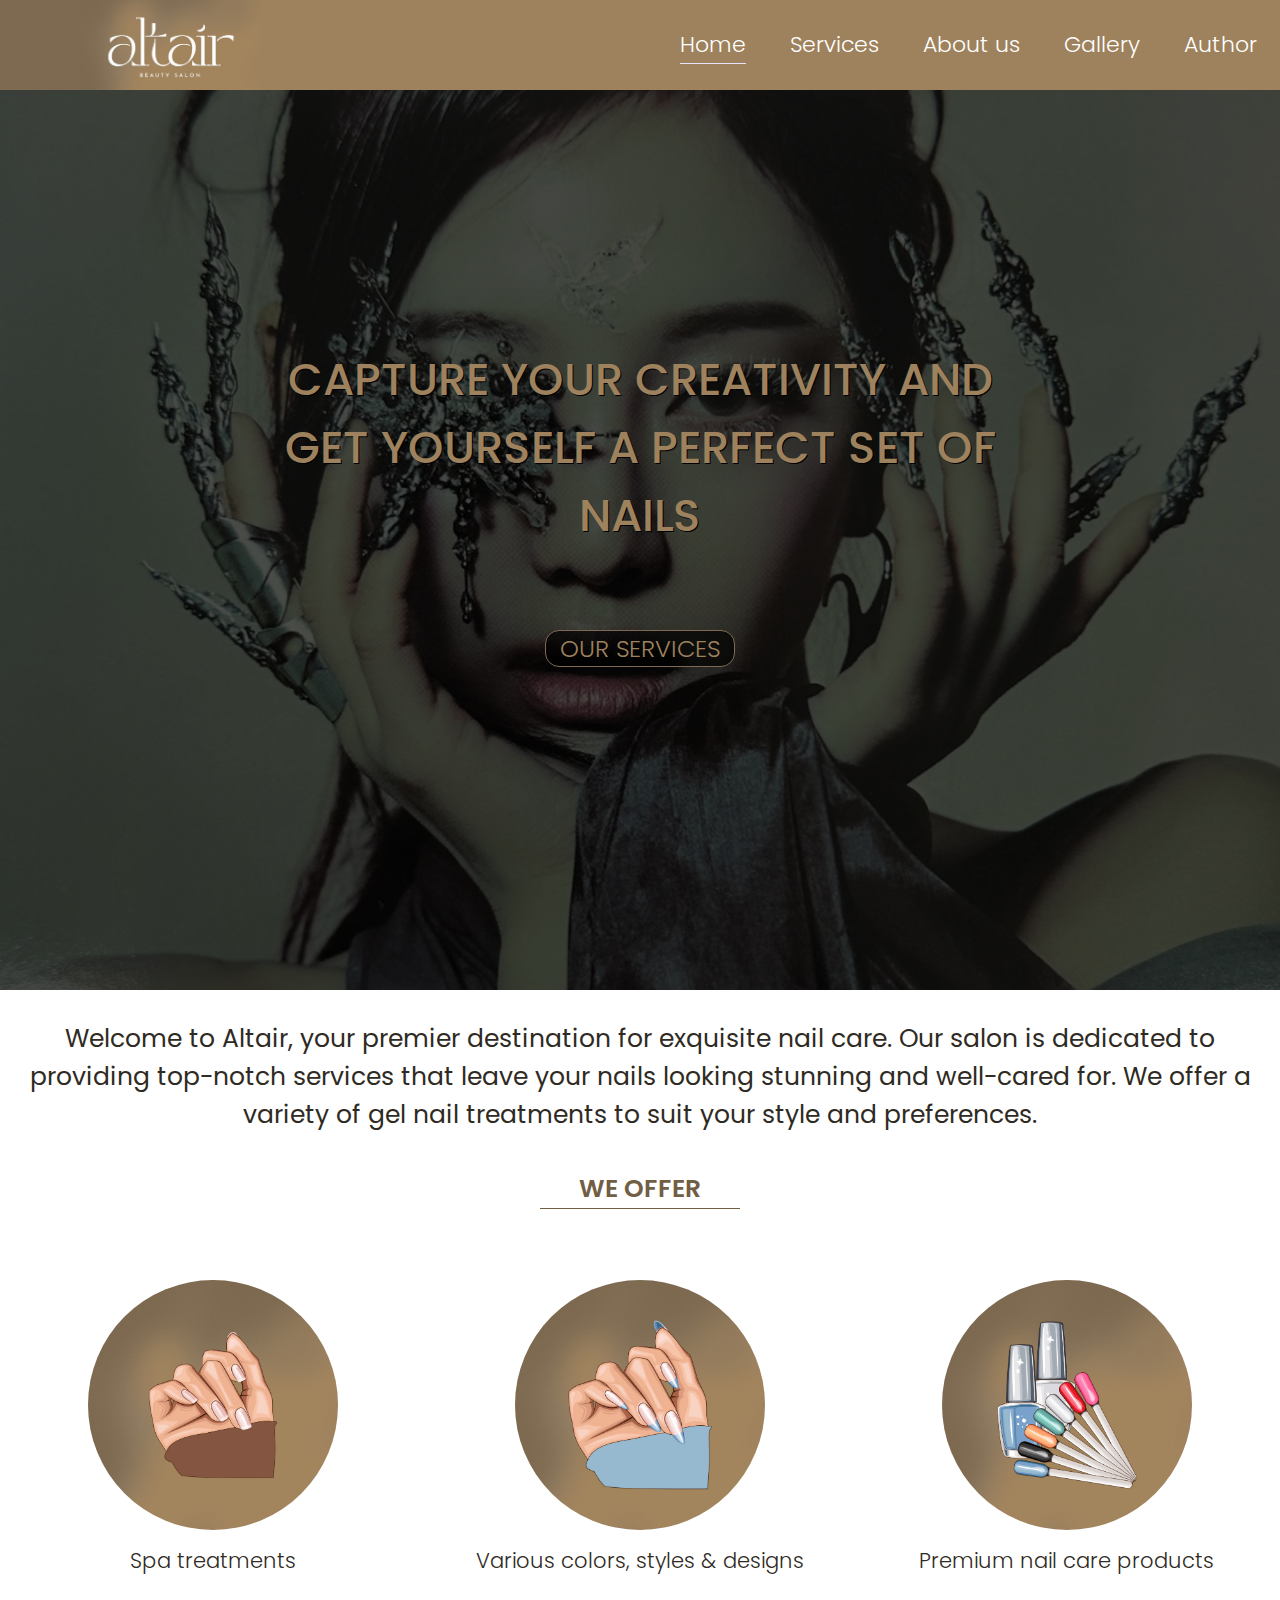
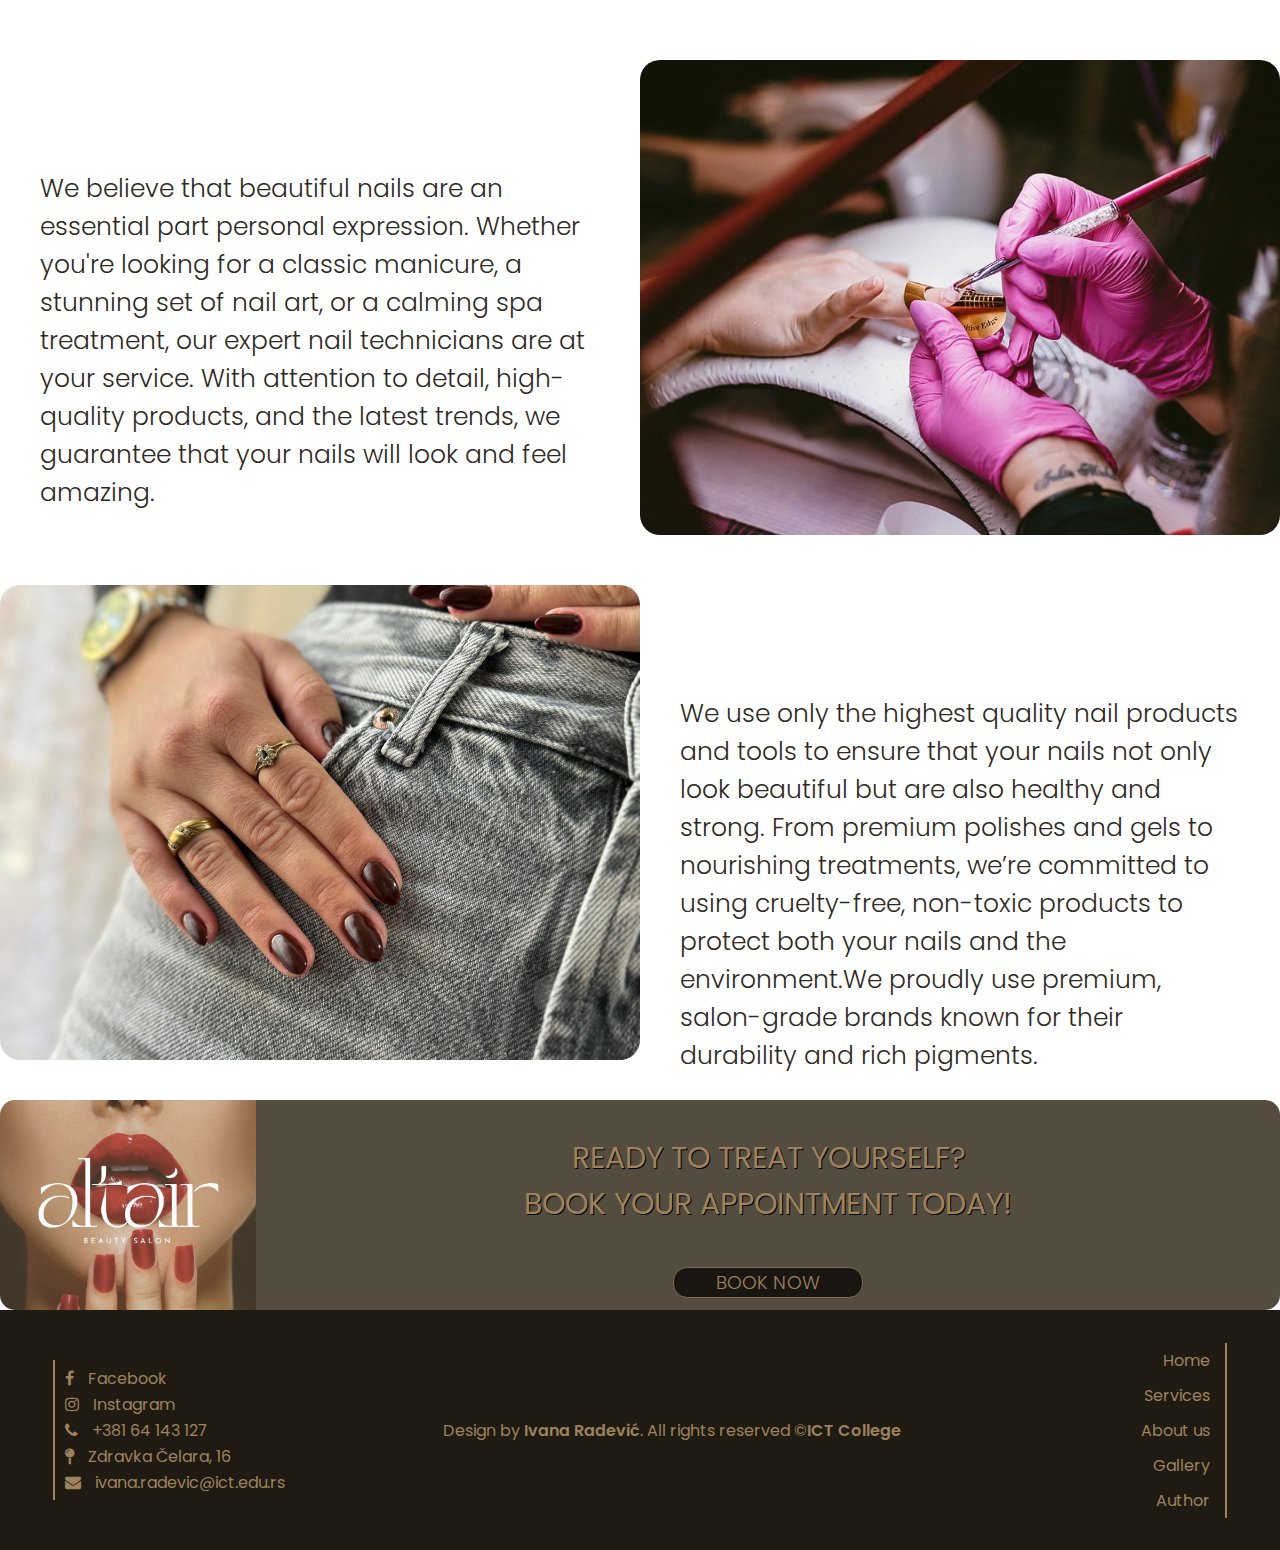
<file: index.html>
﻿
<html lang="en">
<head>
    <link rel="stylesheet" type="text/css" href="css/style.css" />
    <meta charset="utf-8" />
    <meta name="keywords" content="Nails, Beauty salon, Altair, Manicure, Appointment" />
    <meta name="description" content="Our beauty salon is opened for everyone who wants to feel special and our professional and friendly staff are experts in making you look and feel your best, with a range of luxurious beauty treatments designed to leave you feeling refreshed and revitalized.">
    <link rel="icon" href="img/beige-logo.JPG" />
    <!--font start-->
    <link rel="preconnect" href="https://fonts.googleapis.com">
    <link rel="preconnect" href="https://fonts.gstatic.com" crossorigin>
    <link href="https://fonts.googleapis.com/css2?family=Poppins:ital,wght@0,100;0,200;0,300;0,400;0,500;0,600;0,700;0,800;0,900;1,100;1,200;1,300;1,400;1,500;1,600;1,700;1,800;1,900&display=swap" rel="stylesheet">
    <!--font end-->
    <!--icons start-->
    <link rel="stylesheet" href="https://cdnjs.cloudflare.com/ajax/libs/font-awesome/4.7.0/css/font-awesome.min.css">
    <!--icons end-->
    <title>Altair</title>
</head>
<body>
    <!--header start-->
    <header>
        <div id="logo">
            <a href="index.html">
                <img src="img/logo-beige.JPG" alt="logo"/>
            </a>
        </div>
        <nav id="nav">
            <ul>
                <li><a href="index.html" class="active">Home</a></li>
                <li><a href="services.html">Services</a></li>
                <li><a href="about-us.html">About us</a></li>
                <li><a href="gallery.html">Gallery</a></li>
                <li><a href="author.html">Author</a></li>
            </ul>
        </nav>
    </header>
    <!--header end-->

    <!--main start-->
    <div id="main" class="bg-img">
        <div class="center">
            
            <h1><span>Capture your creativity and get yourself a perfect set of nails</span></h1>
            <div class="button"> <a href="services.html"><h2>our services </h2></a></div>
        </div>
    </div>
    <!--main end-->

    <!--content start-->
    <div id="content">
        <div class="details">
            <p> Welcome to Altair, your premier destination for exquisite nail care. Our salon is dedicated to providing top-notch services that leave your nails looking stunning and well-cared for. We offer a variety of gel nail treatments to suit your style and preferences.</p>
        </div>
         <div class="offers" id="offering">
             <h2>We offer</h2>
         </div>
         <div class="circles">
             <div class="circle">
                 <img src="img/nude-nails.JPG" alt="nude-nails" />
                 
                     <h3>Spa treatments</h3>
                
             </div>   
             <div class="circle">
                 <img src="img/blue-nails.JPG" alt="blue-nails" />
                 
                     <h3>Various colors, styles &amp designs</h3>
                 
             </div>
             <div class="circle">
                 <img src="img/polish.JPG" alt="nail polish" />
                 
                     <h3>Premium nail care products</h3>
             </div>
         </div>



         <div class="more-about">
             <div class="more-about-block" id="block-1">
                 <div class="explanation">
                     <p>We believe that beautiful nails are an essential part personal expression. Whether you're looking for a classic manicure, a stunning set of nail art, or a calming spa treatment, our expert nail technicians are at your service. With attention to detail, high-quality products, and the latest trends, we guarantee that your nails will look and feel amazing.</p>
                 </div>
                 <div id="nail-tech"class="pic">

                 </div>
             </div>



             <div id="block-2"class="more-about-block">
                 <div id="brown-nails" class="pic"></div>
                 <div class="explanation">
                     <p>
                         We use only the highest quality nail products and tools to ensure that your nails not only look beautiful but are also healthy and strong. From premium polishes and gels to nourishing treatments, we’re committed to using cruelty-free, non-toxic products to protect both your nails and the environment.We proudly use premium, salon-grade brands known for their durability and rich pigments. 

                     </p>
                 </div>
             </div>



         </div>
        <div id="quick-book-block">
        <div id="quick-book">
            <div id="picture"></div>
            <div id="book-block">
                <div id="to-book">
                    <h2><span>Ready to treat yourself?</span></h2>
                    <h2><span>Book your appointment today!</span></h2>
                </div>
                <div id="book-button" >
                    <a href="services.html#form"><h3>Book now</h3></a>
                </div>
            </div>
        </div>
        </div>
    </div>
    <!--content end-->

    <!--footer start-->
     <footer id="footer">
         <div class="socials">
             <ul>
                 <li>
                     <a href="https://www.facebook.com/" target="_blank">
                         <i class="fa fa-facebook-f">
                             
                         </i>
                         Facebook
                     </a>
                 </li>
                 <li> <a href="https://www.instagram.com/" target="_blank">
                       <i class="fa fa-instagram"></i>
                     Instagram
                      </a>
                 </li>
                 <li>
                     <i class="fa fa-phone"></i>
                   +381 64 143 127
                 </li>
                 <li>
                     <i class="fa fa-map-pin"></i>
                     Zdravka Čelara, 16
                 </li>
                 <li>
                     <i class="fa fa-envelope"></i>
                     ivana.radevic@ict.edu.rs
                 </li>
             </ul>
         </div>
         <div class="footer-center" >
             <p>
                 Design by <span>Ivana Radević</span>. All rights reserved &copy;<span>ICT College</span>

             </p>
         </div>
         <div class="footer-links">
             <ul>
                 <li><a href="index.html">Home</a></li>
                 <li><a href="services.html">Services</a></li>
                 <li><a href="about-us.html">About us</a></li>
                 <li><a href="gallery.html">Gallery</a></li>
                 <li><a href="author.html">Author</a></li>
                 
             </ul>
         </div>
     </footer>


    <!--footer end-->


</body>
</html>
</file>
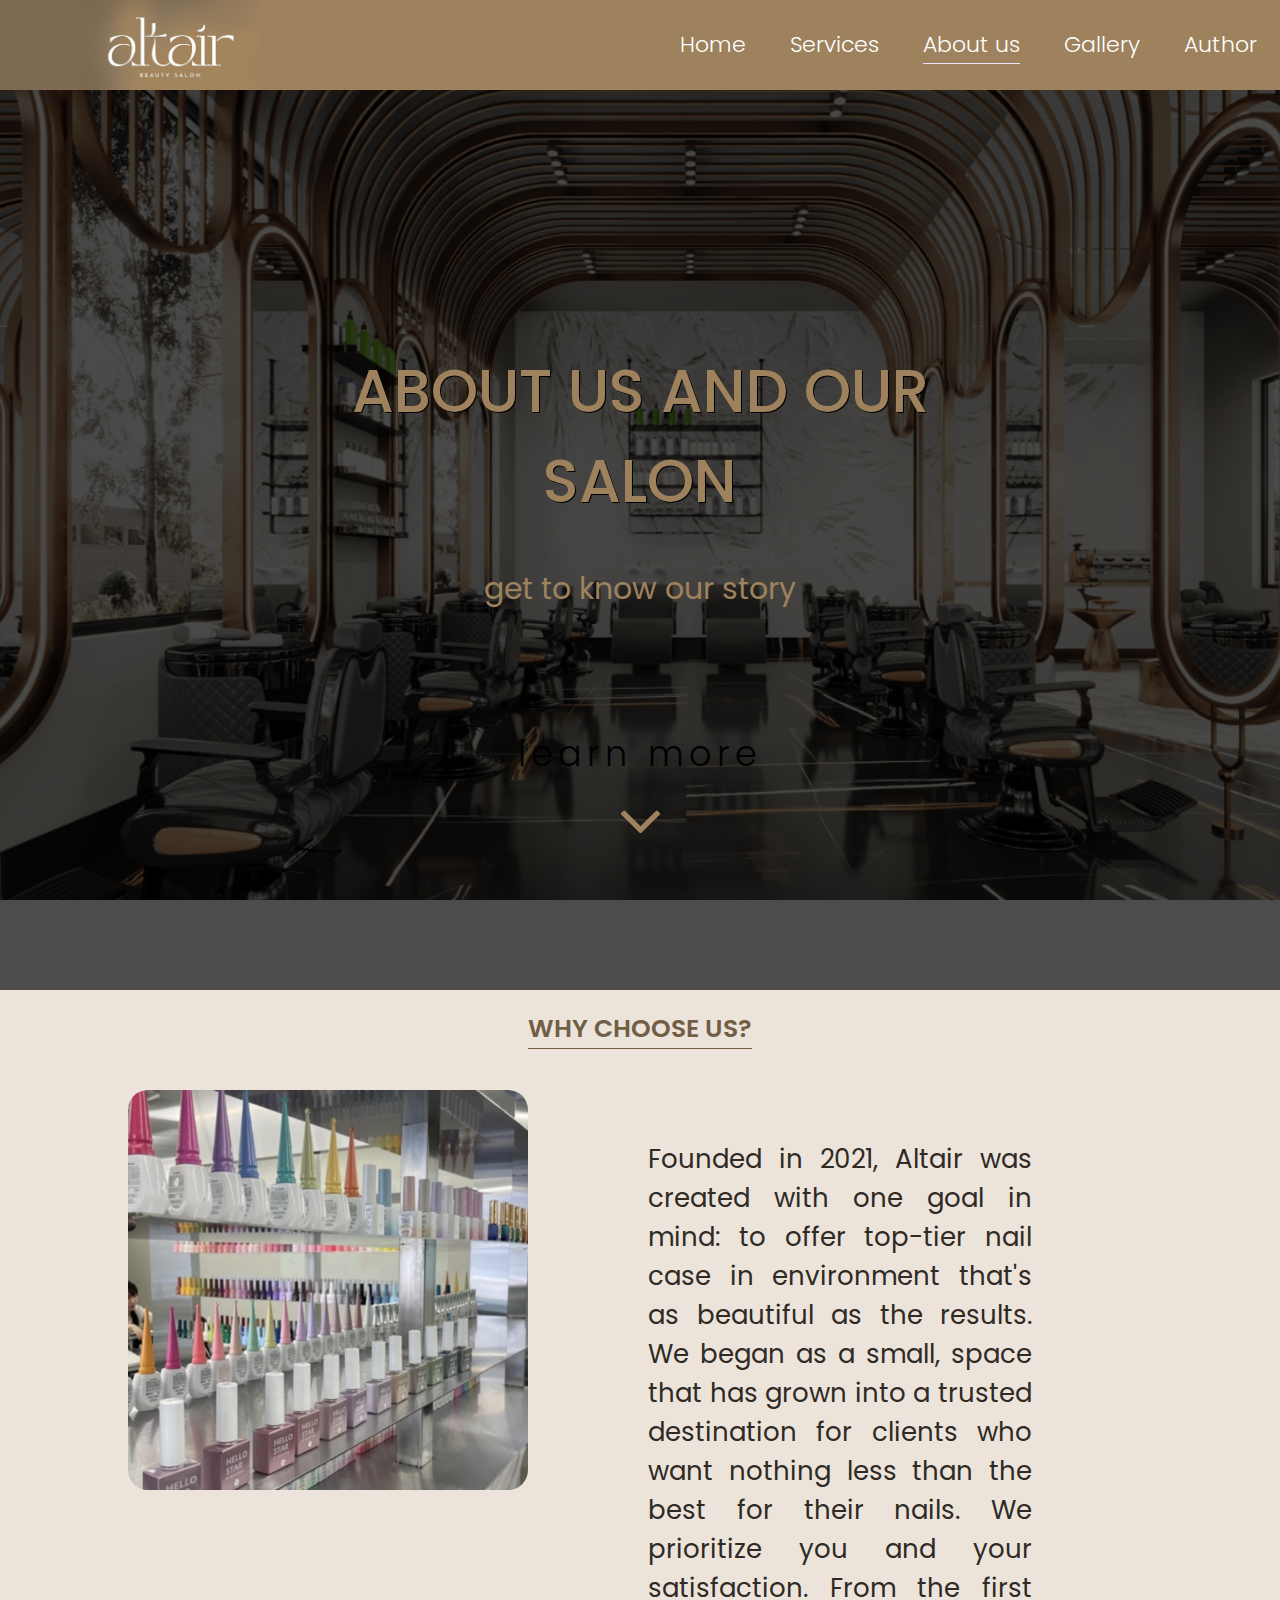
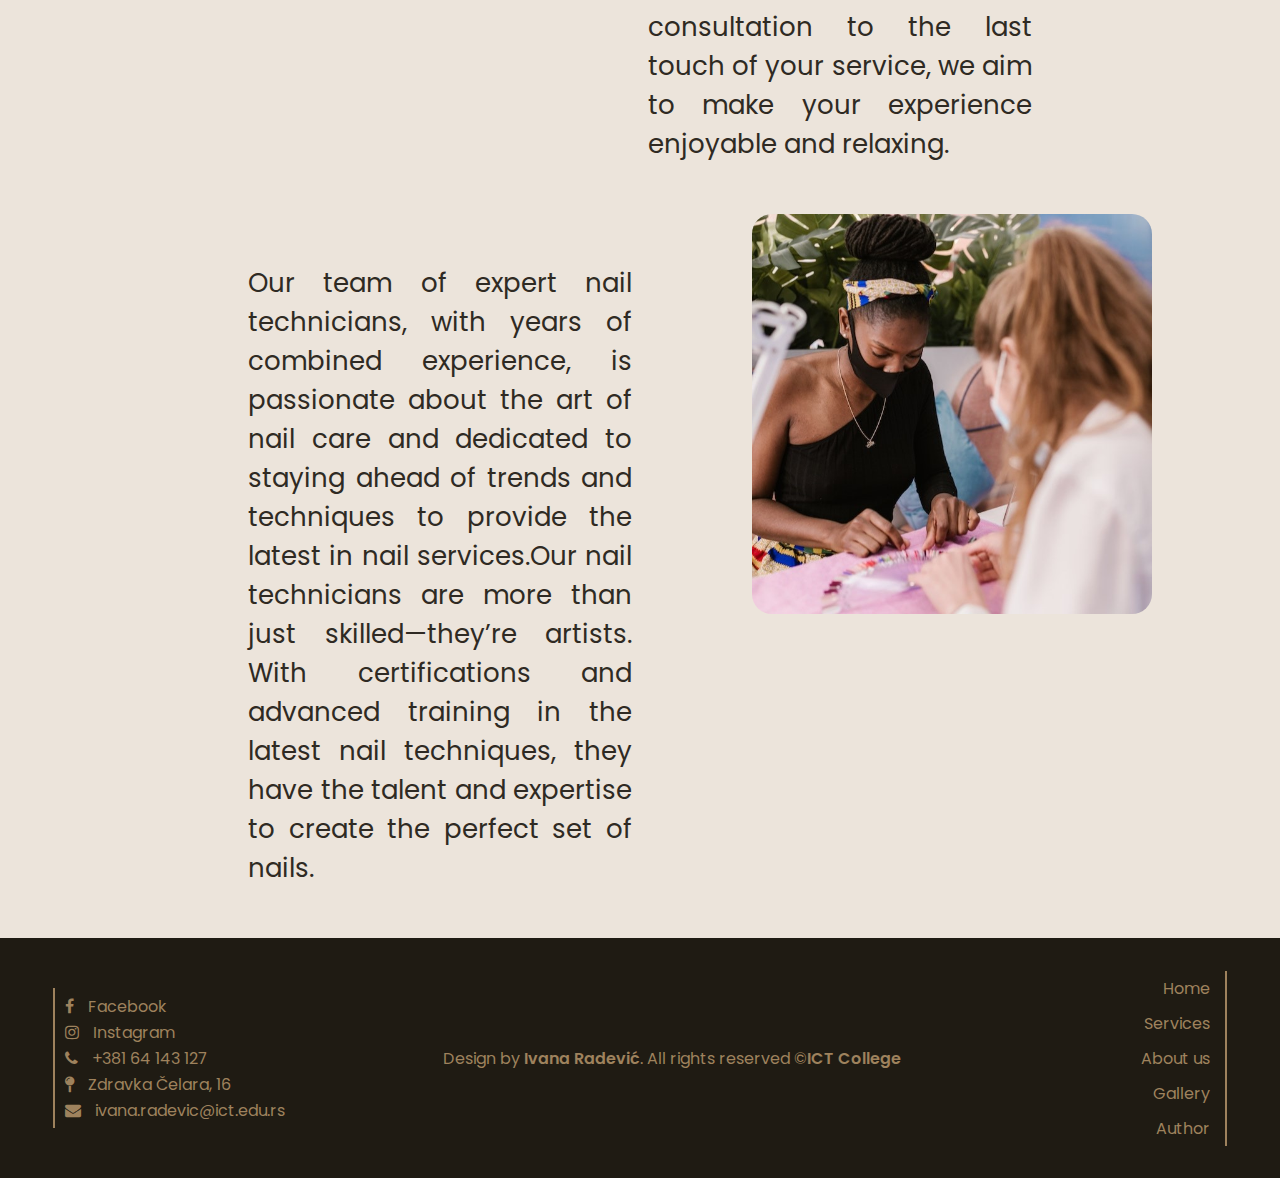
<file: about-us.html>
﻿<html lang="en">
<head>
    <link rel="stylesheet" type="text/css" href="css/style.css" />
    <meta charset="utf-8" />
    <meta name="keywords" content="Nails, Beauty salon, Altair, Manicure, About " />
    <meta name="description" content="Get to know us while reading this page.">
    <link rel="icon" href="img/beige-logo.JPG" />
    <!--font start-->
    <link rel="preconnect" href="https://fonts.googleapis.com">
    <link rel="preconnect" href="https://fonts.gstatic.com" crossorigin>
    <link href="https://fonts.googleapis.com/css2?family=Poppins:ital,wght@0,100;0,200;0,300;0,400;0,500;0,600;0,700;0,800;0,900;1,100;1,200;1,300;1,400;1,500;1,600;1,700;1,800;1,900&display=swap" rel="stylesheet">
    <!--font end-->
    <!--icons start-->
    <link rel="stylesheet" href="https://cdnjs.cloudflare.com/ajax/libs/font-awesome/4.7.0/css/font-awesome.min.css">
    <!--icons end-->
    <title>Altair</title>
</head>
<body>
    <!--header start-->
    <header>
        <div id="logo">
            <a href="index.html">
                <img src="img/logo-beige.JPG" alt="logo" />
            </a>
        </div>
        <nav id="nav">
            <ul>
                <li><a href="index.html">Home</a></li>
                <li><a href="services.html">Services</a></li>
                <li><a href="about-us.html" class="active">About us</a></li>
                <li><a href="gallery.html">Gallery</a></li>
                <li><a href="author.html">Author</a></li>
            </ul>
        </nav>
    </header>
    <!--header end-->
    <!--main start-->

    <div id="third-header" class="bg-img">
        <div class="center">
            <h1><span>About us and our salon</span></h1>
            <h2>get to know our story</h2>
            <h3>learn more</h3>
            <div class="arrow">
                <a href="#middle-div">
                    <i class="fa fa-angle-down"></i>
                </a>
            </div>
        </div>

    </div>
    <div id="middle-div" class="offers">
        <h2>Why choose us?</h2>
    </div>

    <div id="section">
        <div class="article">
            <img src="img/nail-material1.png" alt="material" />
            <p>Founded in 2021, Altair was created with one goal in mind: to offer top-tier nail case in environment that's as beautiful as the results. We began as a small, space that has grown into a trusted destination for clients who want nothing less than the best for their nails. We prioritize you and your satisfaction. From the first consultation to the last touch of your service, we aim to make your experience enjoyable and relaxing.</p>
        </div>
        <div class="article">
            <p>
                Our team of expert nail technicians, with years of combined experience, is passionate about the art of nail care and dedicated to staying ahead of trends and techniques to provide the latest in nail services.Our nail technicians are more than just skilled—they’re artists. With certifications and advanced training in the latest nail techniques, they have the talent and expertise to create the perfect set of nails.
            </p>

            <img src="img/work1.jpg" alt="nail tech" />
        </div>
    </div>
    <!--main end-->
    <!--footer start-->
    <footer id="footer">
        <div class="socials">
            <ul>
                <li>
                    <a href="https://www.facebook.com/" target="_blank">
                        <i class="fa fa-facebook-f">

                        </i>
                        Facebook
                    </a>
                </li>
                <li>
                    <a href="https://www.instagram.com/" target="_blank">
                        <i class="fa fa-instagram"></i>
                        Instagram
                    </a>
                </li>
                <li>
                    <i class="fa fa-phone"></i>
                    +381 64 143 127
                </li>
                <li>
                    <i class="fa fa-map-pin"></i>
                    Zdravka Čelara, 16
                </li>
                <li>
                    <i class="fa fa-envelope"></i>
                    ivana.radevic@ict.edu.rs
                </li>
            </ul>
        </div>
        <div class="footer-center">
            <p>
                Design by <span>Ivana Radević</span>. All rights reserved &copy;<span>ICT College</span>

            </p>
        </div>
        <div class="footer-links">
            <ul>
                <li><a href="index.html">Home</a></li>
                <li><a href="services.html">Services</a></li>
                <li><a href="about-us.html">About us</a></li>
                <li><a href="gallery.html">Gallery</a></li>
                <li><a href="author.html">Author</a></li>

            </ul>
        </div>
    </footer>
    <!--footer end-->
</body>
</html>
</file>
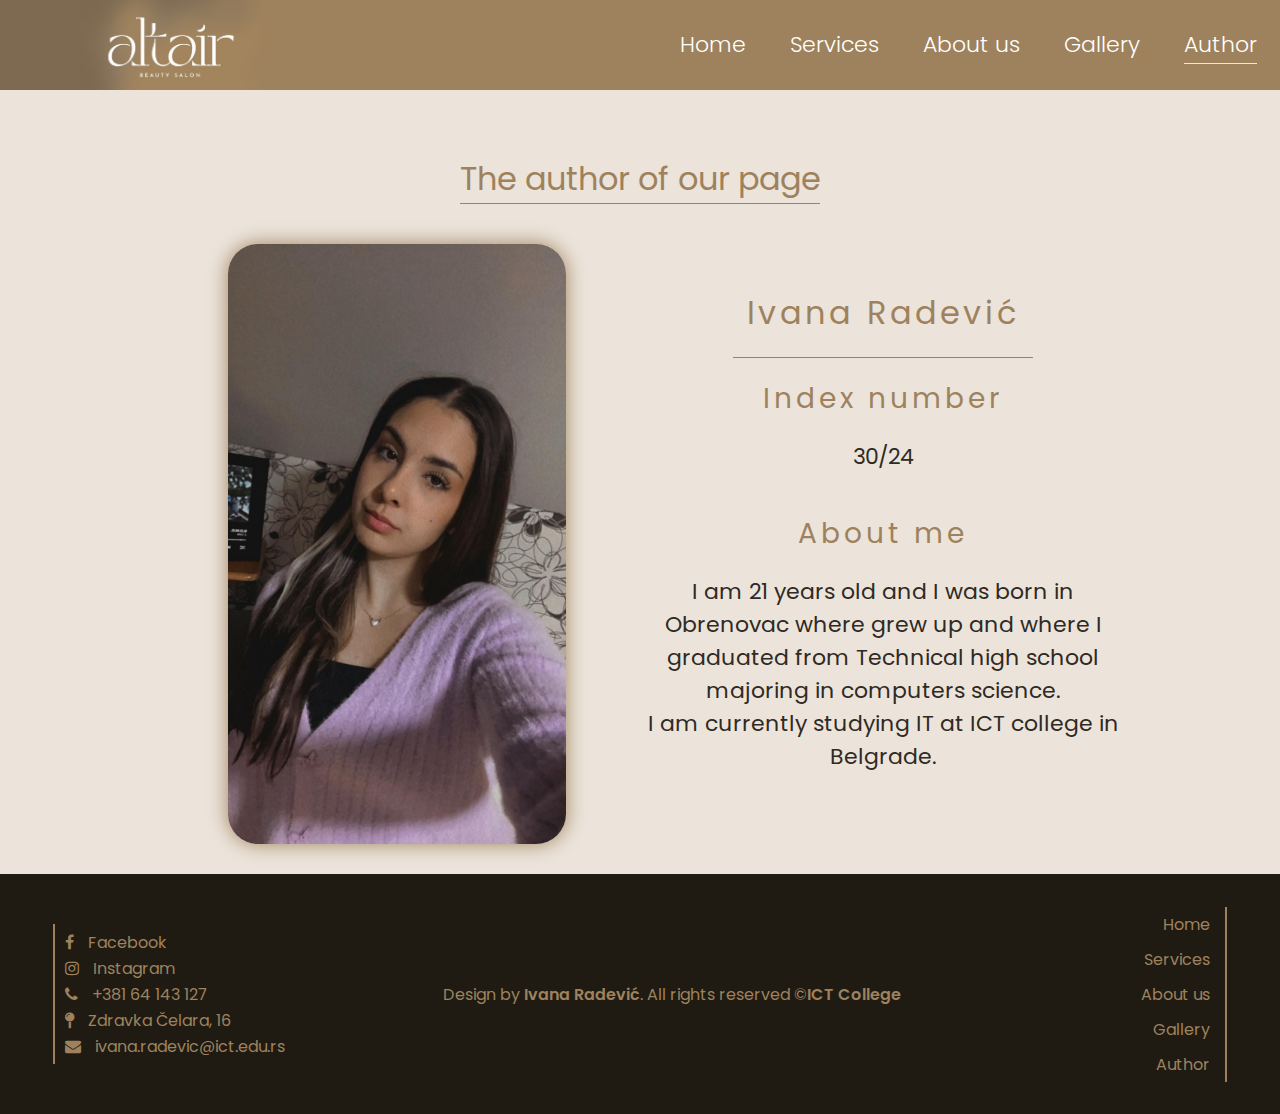
<file: author.html>
﻿<html lang="en">
<head>
    <link rel="stylesheet" type="text/css" href="css/style.css" />
    <meta charset="utf-8" />
    <meta name="keywords" content="Services, Nails, Manicure, Booking, Appointment" />
    <meta name="description" content="Here you can take a look at our services and choose what's best for you">
    <link rel="icon" href="img/beige-logo.JPG" />
    <!--font start-->
    <link rel="preconnect" href="https://fonts.googleapis.com">
    <link rel="preconnect" href="https://fonts.gstatic.com" crossorigin>
    <link href="https://fonts.googleapis.com/css2?family=Poppins:ital,wght@0,100;0,200;0,300;0,400;0,500;0,600;0,700;0,800;0,900;1,100;1,200;1,300;1,400;1,500;1,600;1,700;1,800;1,900&display=swap" rel="stylesheet">
    <!--font end-->
    <!--icons start-->
    <link rel="stylesheet" href="https://cdnjs.cloudflare.com/ajax/libs/font-awesome/4.7.0/css/font-awesome.min.css">
    <link href="https://fonts.googleapis.com/icon?family=Material+Icons" rel="stylesheet">
    <!--icons end-->
    <title>Altair</title>
</head>

<body>
    <!--header start-->
    <header>
        <div id="logo">
            <a href="index.html">
                <img src="img/logo-beige.JPG" alt="logo" />
            </a>
        </div>
        <nav id="nav">
            <ul>
                <li><a href="index.html">Home</a></li>
                <li><a href="services.html" >Services</a></li>
                <li><a href="about-us.html">About us</a></li>
                <li><a href="gallery.html">Gallery</a></li>
                <li><a href="author.html" class="active">Author</a></li>
            </ul>
        </nav>
    </header>
    <!--header end-->
    <!--main start-->
    <div class="middle-div-author">
        <div class="center-author">
            <p>The author of our page</p>
        </div>
    </div>
    <div class="author-content">
        <div class="center-author">
            <div class="content-box">
                <img src="img/author.JPG" alt="Author" />
            </div>
            <div class="content-box">
                <div id="author-head"><h2>Ivana Radević</h2></div>
                <h2>Index number</h2>
                <p>30/24</p>
                <h2>About me</h2>

                <p>
                    I am 21 years old and I was born in Obrenovac where grew up and where I graduated from Technical high school majoring in computers science.
                    <br />
                    I am currently studying IT at ICT college in Belgrade.

                </p>

            </div>

        </div>
    </div>

    <!-- main end-->
    <!--footer start-->
    <footer id="footer">
        <div class="socials">
            <ul>
                <li>
                    <a href="https://www.facebook.com/" target="_blank">
                        <i class="fa fa-facebook-f">

                        </i>
                        Facebook
                    </a>
                </li>
                <li>
                    <a href="https://www.instagram.com/" target="_blank">
                        <i class="fa fa-instagram"></i>
                        Instagram
                    </a>
                </li>
                <li>
                    <i class="fa fa-phone"></i>
                    +381 64 143 127
                </li>
                <li>
                    <i class="fa fa-map-pin"></i>
                    Zdravka Čelara, 16
                </li>
                <li>
                    <i class="fa fa-envelope"></i>
                    ivana.radevic@ict.edu.rs
                </li>
            </ul>
        </div>
        <div class="footer-center">
            <p>
                Design by <span>Ivana Radević</span>. All rights reserved &copy;<span>ICT College</span>

            </p>
        </div>
        <div class="footer-links">
            <ul>
                <li><a href="index.html">Home</a></li>
                <li><a href="services.html">Services</a></li>
                <li><a href="about-us.html">About us</a></li>
                <li><a href="gallery.html">Gallery</a></li>
                <li><a href="author.html">Author</a></li>

            </ul>
        </div>
    </footer>
</body>
</html>
</file>
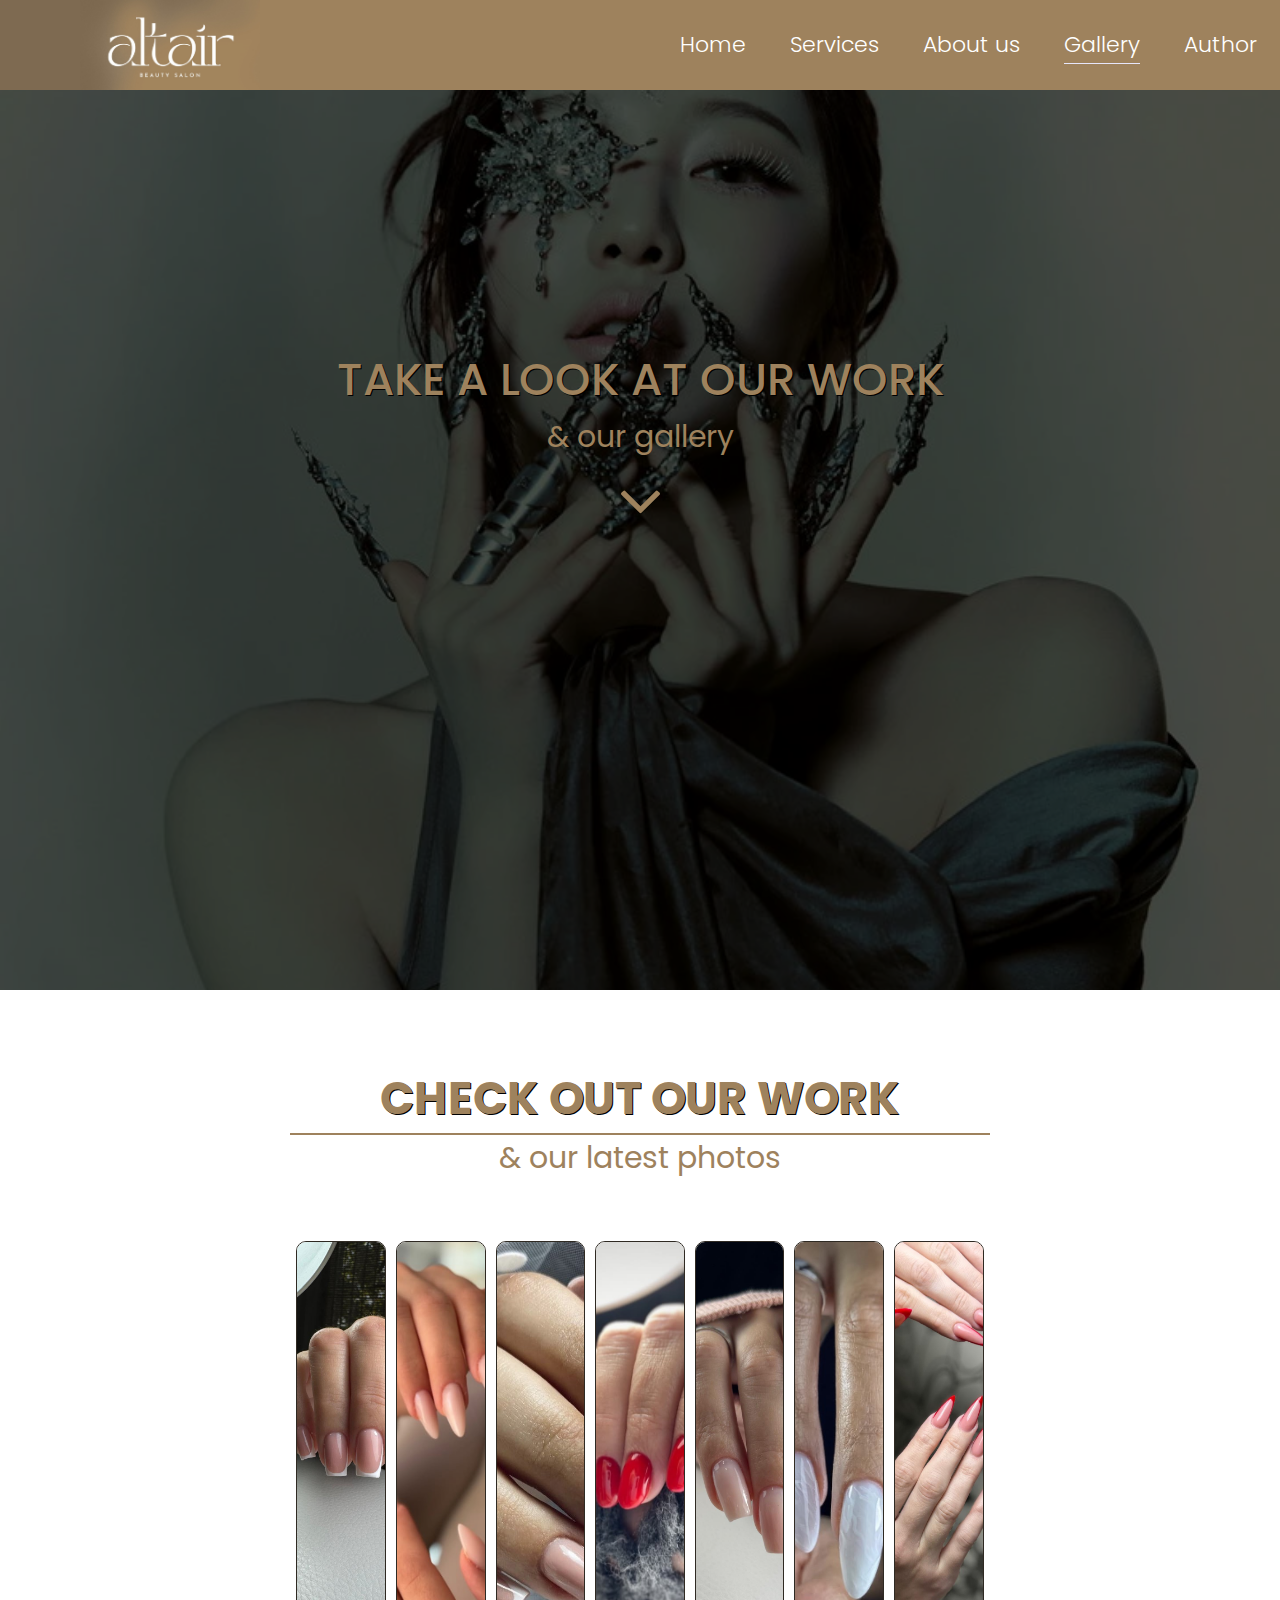
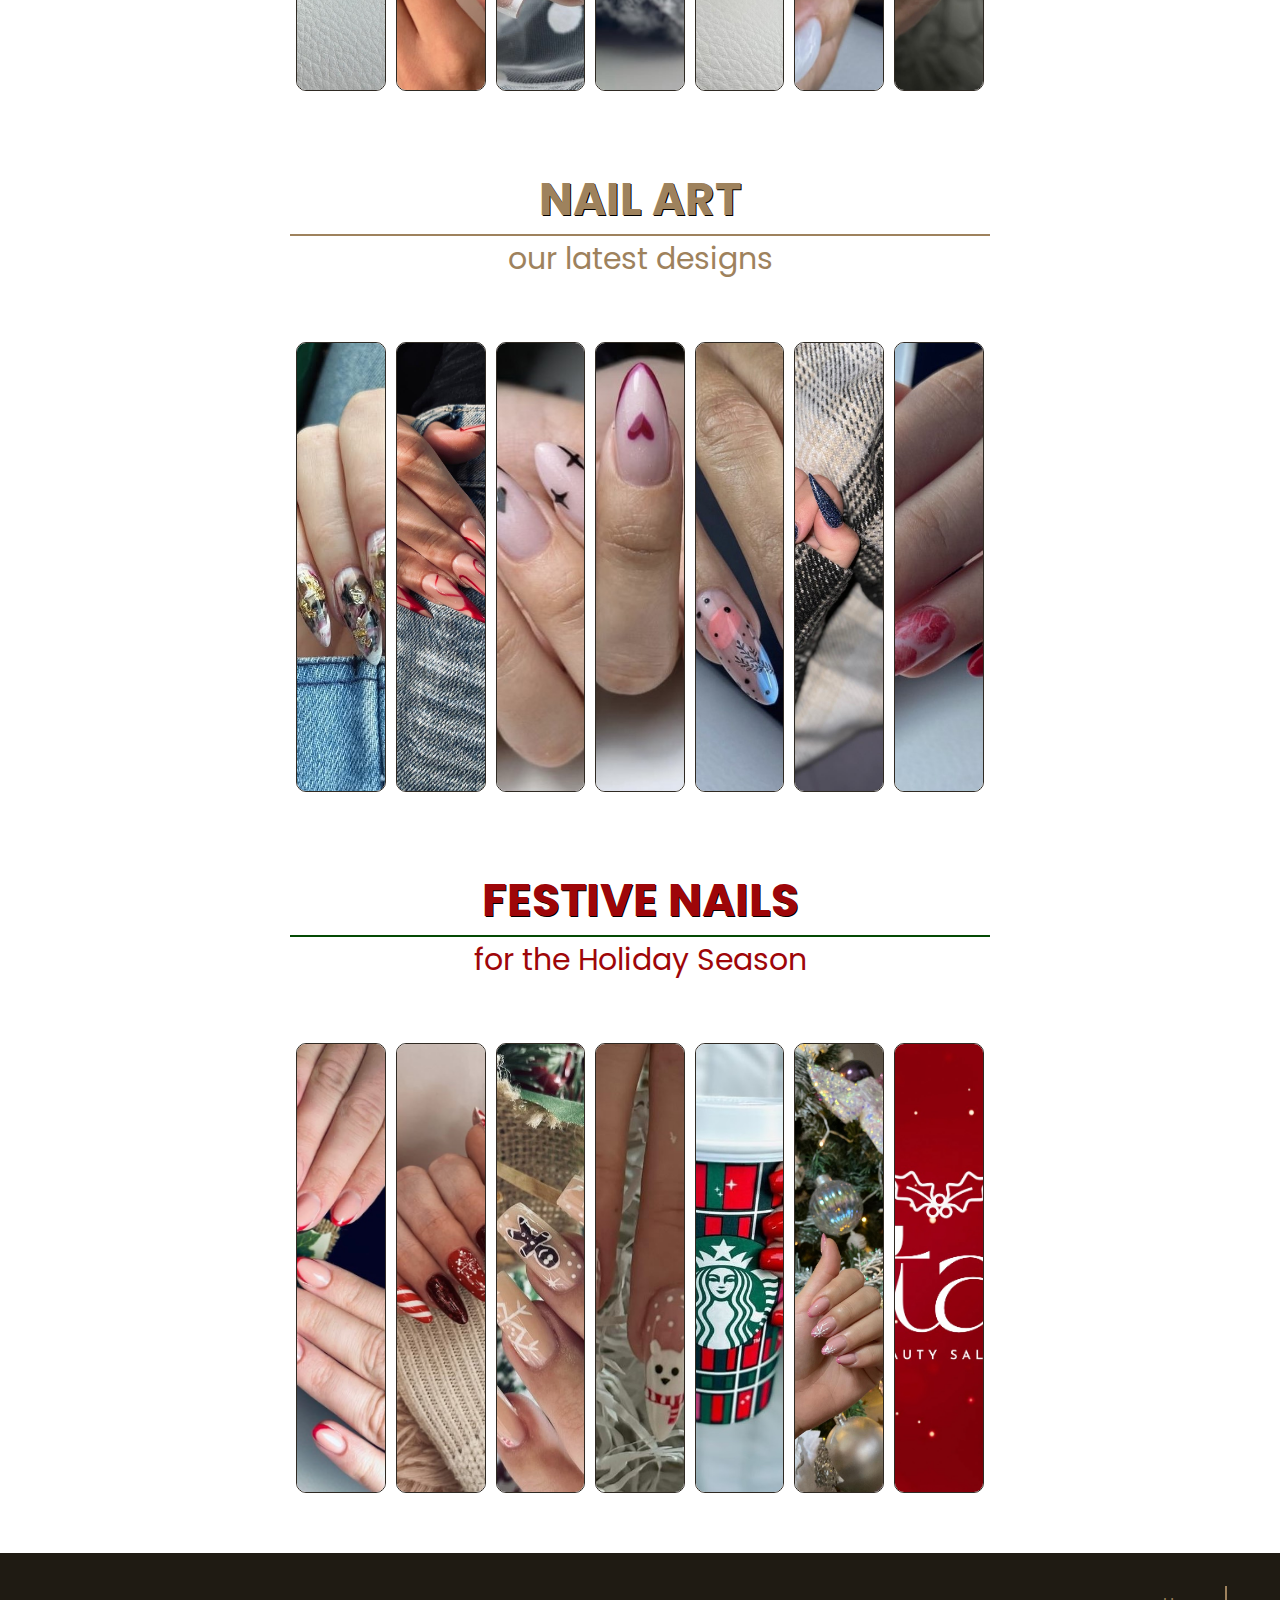
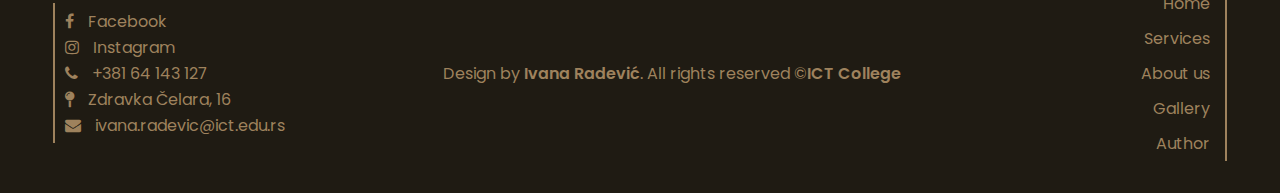
<file: gallery.html>
﻿<html lang="en">
<head>
    <link rel="stylesheet" type="text/css" href="css/style.css" />
    <meta charset="utf-8" />
    <meta name="keywords" content="Nails, Beauty salon, Altair, Manicure, Art " />
    <meta name="description" content="Here you can see some of our work and our amazing staff.">
    <link rel="icon" href="img/beige-logo.JPG" />
    <!--font start-->
    <link rel="preconnect" href="https://fonts.googleapis.com">
    <link rel="preconnect" href="https://fonts.gstatic.com" crossorigin>
    <link href="https://fonts.googleapis.com/css2?family=Poppins:ital,wght@0,100;0,200;0,300;0,400;0,500;0,600;0,700;0,800;0,900;1,100;1,200;1,300;1,400;1,500;1,600;1,700;1,800;1,900&display=swap" rel="stylesheet">
    <!--font end-->
    <!--icons start-->
    <link rel="stylesheet" href="https://cdnjs.cloudflare.com/ajax/libs/font-awesome/4.7.0/css/font-awesome.min.css">
    <!--icons end-->
    <title>Altair</title>
</head>
<body>
    <!--header start-->
    <header>
        <div id="logo">
            <a href="index.html">
                <img src="img/logo-beige.JPG" alt="logo" />
            </a>
        </div>
        <nav id="nav">
            <ul>
                <li><a href="index.html">Home</a></li>
                <li><a href="services.html">Services</a></li>
                <li><a href="about-us.html">About us</a></li>
                <li><a href="gallery.html" class="active">Gallery</a></li>
                <li><a href="author.html">Author</a></li>
            </ul>
        </nav>
    </header>
    <!--header end-->
    <!--main start-->
    <div id="fourth-header" class="bg-img">
        <div class="center">
            <h1><span>Take a look at our work</span></h1>
            <h2>&amp our gallery</h2>
            <div class="arrow">
                <a href="#middle-div-gal">
                    <i class="fa fa-angle-down"></i>
                </a>
            </div>
        </div>
    </div>
    <div id="gallery-column">
        <div class="middle-div-gallery" id="middle-div-gal">
            <div class="gallery-center">
                <h1> <span>Check out our work</span></h1>
            </div>
            <h2>&amp our latest photos</h2>
        </div>
        <!-- photos start-->


        <div class="main-gallery">
            <div class="gallery-container" id="one-color">
                <img src="img/french.jpg" alt="nail-pic" />
                <img src="img/nude2.jpeg" alt="nail-pic" />
                <img src="img/square-french.jpeg" alt="nail-pic" />
                <img src="img/red1.jpeg" alt="nail-pic" />
                <img src="img/nude.jpg" alt="nail-pic" />
                <img src="img/white1.jpeg" alt="nail-pic" />
                <img src="img/red-french.jpg" alt="nail-pic" />

            </div>

        </div>

        <div class="middle-div-gallery">
            <div class="gallery-center">
                <h1> <span>Nail art</span></h1>
            </div>
            <h2>our latest designs</h2>
        </div>


        <div class="main-gallery">
            <div class="gallery-container" id="nail-art">
                <img src="img/gold.jpeg" alt="nail-pic" />
                <img src="img/red.jpg" alt="nail-pic" />
                <img src="img/black-card.jpeg" alt="nail-pic" />
                <img src="img/red-card.jpeg" alt="nail-pic" />
                <img src="img/blue-pink.JPG" alt="nail-pic" />
                <img src="img/blue-sparkle.jpg" alt="nail-pic" />
                <img src="img/kiss.JPG" alt="nail-pic" />
            </div>

        </div>
        <div class="middle-div-gallery" id="x-mas">
            <div class="gallery-center">
                <h1> <span>Festive Nails</span></h1>
            </div>
            <h2> for the Holiday Season</h2>
        </div>

        <div class="main-gallery">
            <div class="gallery-container">
                <img src="img/x-mas4.jpg" alt="nail-pic" />
                <img src="img/x-mas1.jpeg" alt="nail-pic" />
                <img src="img/x-mas2.jpeg" alt="nail-pic" />
                <img src="img/x-mas-bear.jpeg" alt="nail-pic" />
                <img src="img/x-mas.jpg" alt="nail-pic" />
                <img src="img/pink-xmas.jpg" alt="nail-pic" />
                <img src="img/logo-x-mas.JPG" alt="nail-pic" />
            </div>
        </div>
    </div>
    <!--photos end-->
    <!--main end-->
    <!--footer start-->
    <footer id="footer">
        <div class="socials">
            <ul>
                <li>
                    <a href="https://www.facebook.com/" target="_blank">
                        <i class="fa fa-facebook-f">

                        </i>
                        Facebook
                    </a>
                </li>
                <li>
                    <a href="https://www.instagram.com/" target="_blank">
                        <i class="fa fa-instagram"></i>
                        Instagram
                    </a>
                </li>
                <li>
                    <i class="fa fa-phone"></i>
                    +381 64 143 127
                </li>
                <li>
                    <i class="fa fa-map-pin"></i>
                    Zdravka Čelara, 16
                </li>
                <li>
                    <i class="fa fa-envelope"></i>
                    ivana.radevic@ict.edu.rs
                </li>
            </ul>
        </div>
        <div class="footer-center">
            <p>
                Design by <span>Ivana Radević</span>. All rights reserved &copy;<span>ICT College</span>

            </p>
        </div>
        <div class="footer-links">
            <ul>
                <li><a href="index.html">Home</a></li>
                <li><a href="services.html">Services</a></li>
                <li><a href="about-us.html">About us</a></li>
                <li><a href="gallery.html">Gallery</a></li>
                <li><a href="author.html">Author</a></li>

            </ul>
        </div>
    </footer>
    <!--footer end-->




</body>
</html>
</file>
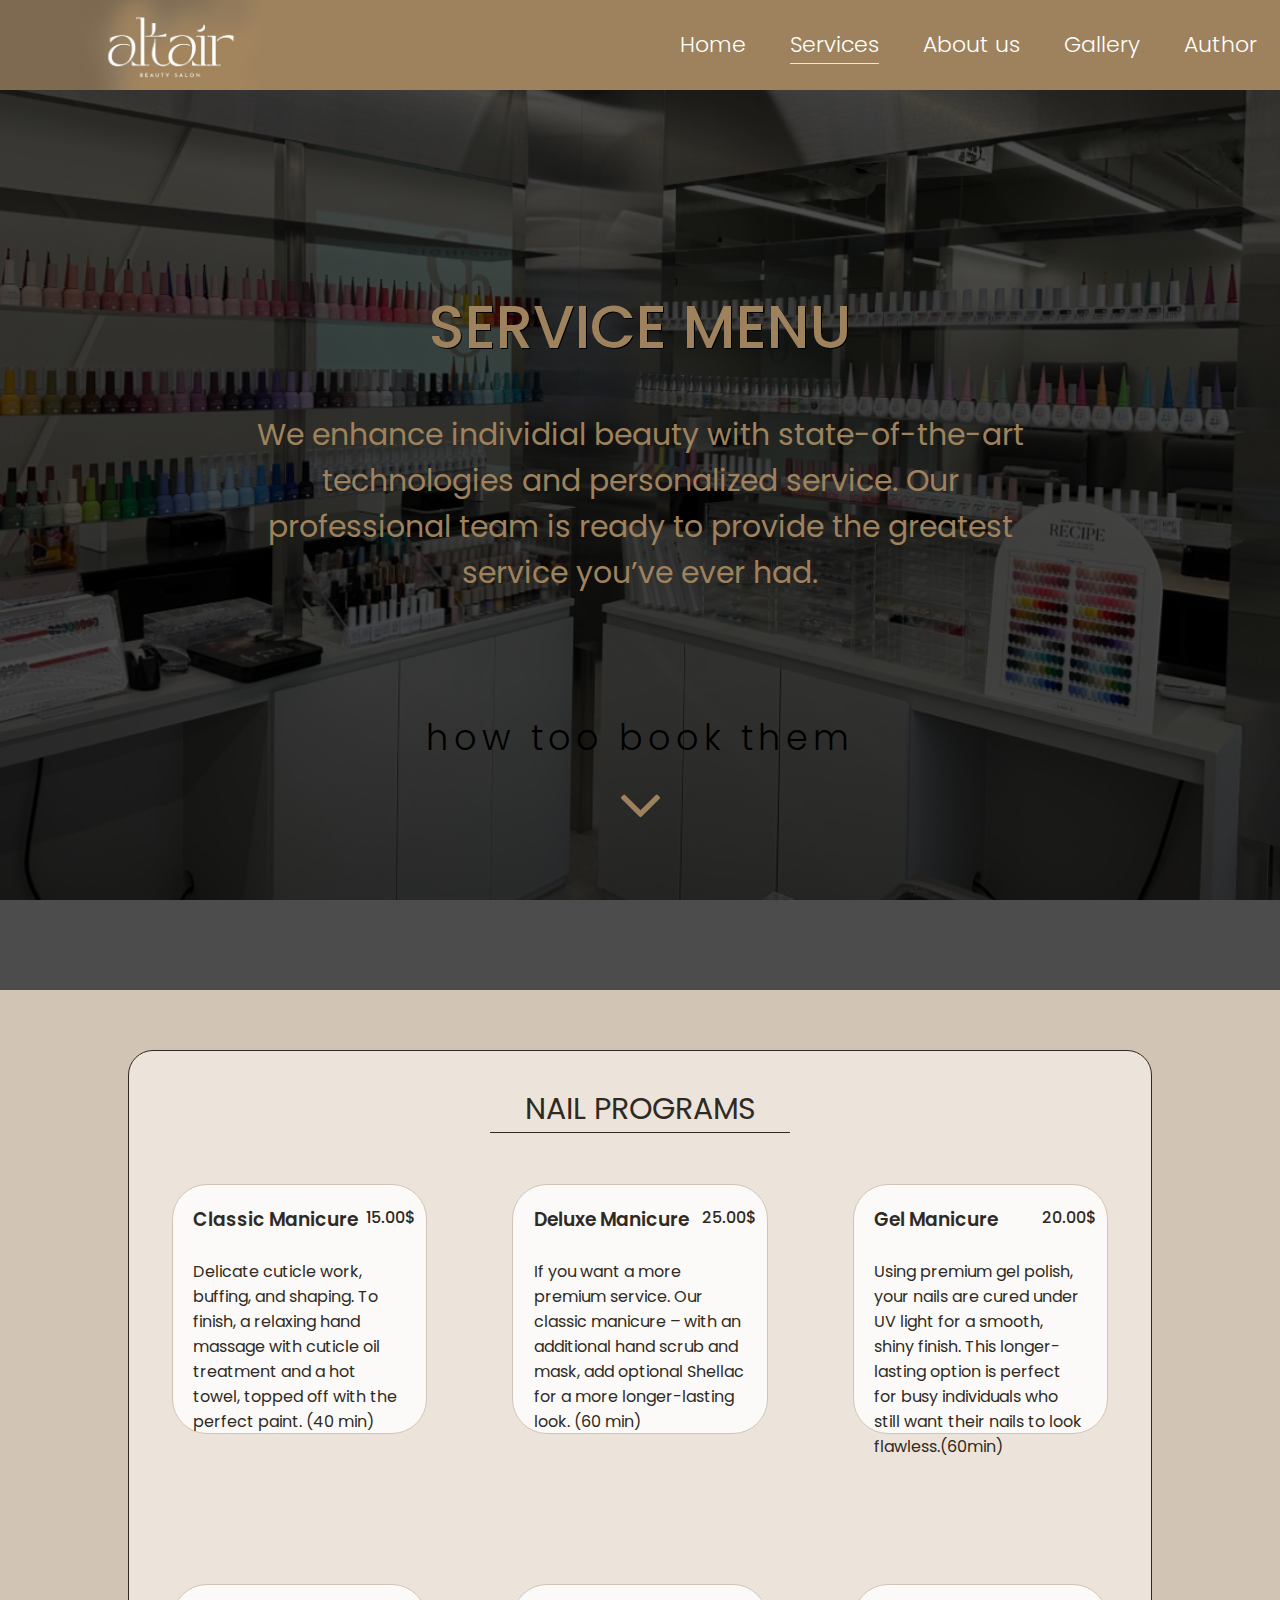
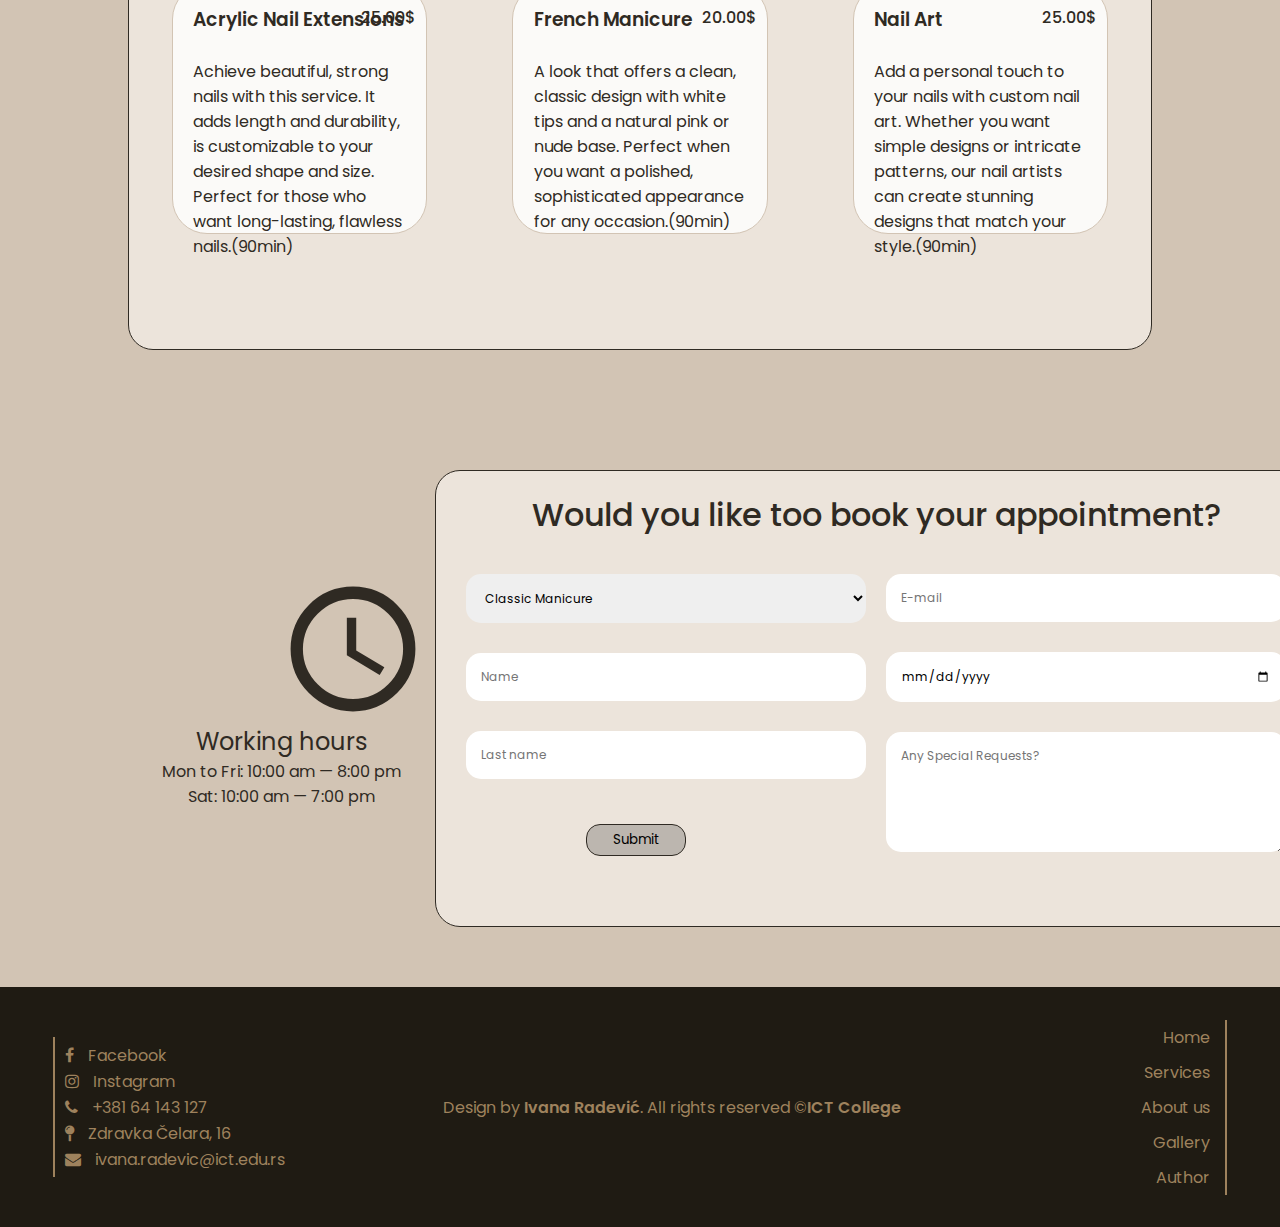
<file: services.html>
﻿<html lang="en">
<head>
    <link rel="stylesheet" type="text/css" href="css/style.css" />
    <meta charset="utf-8" />
    <meta name="keywords" content="Services, Nails, Manicure, Booking, Appointment" />
    <meta name="description" content="Here you can take a look at our services and choose what's best for you">
    <link rel="icon" href="img/beige-logo.JPG" />
    <!--font start-->
    <link rel="preconnect" href="https://fonts.googleapis.com">
    <link rel="preconnect" href="https://fonts.gstatic.com" crossorigin>
    <link href="https://fonts.googleapis.com/css2?family=Poppins:ital,wght@0,100;0,200;0,300;0,400;0,500;0,600;0,700;0,800;0,900;1,100;1,200;1,300;1,400;1,500;1,600;1,700;1,800;1,900&display=swap" rel="stylesheet">
    <!--font end-->
    <!--icons start-->
    <link rel="stylesheet" href="https://cdnjs.cloudflare.com/ajax/libs/font-awesome/4.7.0/css/font-awesome.min.css">
    <link href="https://fonts.googleapis.com/icon?family=Material+Icons" rel="stylesheet">
    <!--icons end-->
    <title>Altair</title>
</head>

<body>
    <!--header start-->
    <header>
        <div id="logo">
            <a href="index.html">
                <img src="img/logo-beige.JPG" alt="logo" />
            </a>
        </div>
        <nav id="nav">
            <ul>
                <li><a href="index.html">Home</a></li>
                <li><a href="services.html" class="active">Services</a></li>
                <li><a href="about-us.html">About us</a></li>
                <li><a href="gallery.html">Gallery</a></li>
                <li><a href="author.html">Author</a></li>
            </ul>
        </nav>
    </header>
    <!-- header end-->
    <!--main start-->

    <div id="second-header" class="bg-img">
        <div class="center">
            <h1><span>Service menu</span></h1>
            <h2>We enhance individial beauty with state-of-the-art technologies and personalized service. Our professional team is ready to provide the greatest service you’ve ever had.</h2>
            <h3>how too book them</h3>
            <div class="arrow">
                <a href="#form">
                    <i class="fa fa-angle-down"></i>
                </a>
            </div>
        </div>

    </div>

    <div id="service-main">
        <div id="prices">
            <div id="programs">
                <h2>Nail programs</h2>
            </div>

            <div class="serv-block" id="first-serv-block">


                <div class="serv">
                    <h3>Classic Manicure</h3>
                    <p>Delicate cuticle work, buffing, and shaping. To finish, a relaxing hand massage with cuticle oil treatment and a hot towel, topped off with the perfect paint. (40 min)</p>
                    <div class="program-price">
                        <h4>15.00$</h4>
                    </div>
                </div>

                <div class="serv">
                    <h3>Deluxe Manicure</h3>
                    <p>If you want a more premium service. Our classic manicure – with an additional hand scrub and mask, add optional Shellac for a more longer-lasting look. (60 min)</p>
                    <div class="program-price">
                        <h4>25.00$</h4>
                    </div>
                </div>

                <div class="serv">
                    <h3>Gel Manicure</h3>
                    <p>Using premium gel polish, your nails are cured under UV light for a smooth, shiny finish. This longer-lasting option is perfect for busy individuals who still want their nails to look flawless.(60min)</p>
                    <div class="program-price">
                        <h4>20.00$</h4>
                    </div>
                </div>



            </div>


            <div class="serv-block" id="second-serv-block">


                <div class="serv">
                    <h3>Acrylic Nail Extensions</h3>
                    <p>Achieve beautiful, strong nails with this service. It adds length and durability, is customizable to your desired shape and size. Perfect for those who want long-lasting, flawless nails.(90min)</p>
                    <div class="program-price">
                        <h4>25.00$</h4>
                    </div>
                </div>

                <div class="serv">
                    <h3>French Manicure</h3>
                    <p>A look that offers a clean, classic design with white tips and a natural pink or nude base. Perfect  when you want a polished, sophisticated appearance for any occasion.(90min)</p>
                    <div class="program-price">
                        <h4>20.00$</h4>
                    </div>
                </div>

                <div class="serv">
                    <h3>Nail Art</h3>
                    <p>Add a personal touch to your nails with custom nail art. Whether you want simple designs or intricate patterns, our nail artists can create stunning designs that match your style.(90min)</p>
                    <div class="program-price">
                        <h4>25.00$</h4>
                    </div>
                </div>





            </div>

        </div>

        <div id="booking-block">
            <div id="hours">
                <span class="material-icons">
                    schedule
                </span>
                <h2>Working hours</h2>
                <p>Mon to Fri: 10:00 am — 8:00 pm</p>
                <p>Sat: 10:00 am — 7:00 pm</p>

            </div>

            <div id="booking-form">
                <h1>Would you like too book your appointment?</h1>



                <form id="form">
                    <div id="form-b1">
                        <div class="f-booking" id="drop-menu">
                            <label for="Service"></label>
                            <select id="service" name="service">
                                <option>Classic Manicure</option>
                                <option>Deluxe manicure</option>
                                <option>Gel Manicure</option>
                                <option>Acrylic Nail Extensions </option>
                                <option>Acrylic Nail Extensions</option>
                                <option>Nail Art</option>
                            </select>
                        </div>

                        <div class="f-booking">
                            <input type="text" id="name" name="name" placeholder="Name" class="form-input form-input-size" required="" />
                        </div>

                        <div class="f-booking">
                            <input type="text" id="lname" name="lname" placeholder="Last name" class="form-input form-input-size" required="" />

                            <div id="submit">
                                <div class="f-booking" id="send-button"><button type="submit" Value="Submit" class="dugme">Submit</button></div>
                            </div>
                        </div>
                    </div>

                    <div id="form-b2">
                        <div class="f-booking">
                            <input type="email" id="email" name="email" placeholder="E-mail" class="form-input form-input-size" required="" />
                        </div>
                        <div class="f-booking">
                            <input type="date" id="date" name="date" class="form-input form-date-size" required="" />
                        </div>

                        <div class="f-booking">
                            <textarea id="comment" rows="5" placeholder="Any Special Requests?" class="form-input"></textarea>
                        </div>
                    </div>

                </form>

            </div>
        </div>






    </div>


    <!--main end-->
    <!--footer start-->
    <footer id="footer">
        <div class="socials">
            <ul>
                <li>
                    <a href="https://www.facebook.com/" target="_blank">
                        <i class="fa fa-facebook-f">

                        </i>
                        Facebook
                    </a>
                </li>
                <li>
                    <a href="https://www.instagram.com/" target="_blank">
                        <i class="fa fa-instagram"></i>
                        Instagram
                    </a>
                </li>
                <li>
                    <i class="fa fa-phone"></i>
                    +381 64 143 127
                </li>
                <li>
                    <i class="fa fa-map-pin"></i>
                    Zdravka Čelara, 16
                </li>
                <li>
                    <i class="fa fa-envelope"></i>
                    ivana.radevic@ict.edu.rs
                </li>
            </ul>
        </div>
        <div class="footer-center">
            <p>
                Design by <span>Ivana Radević</span>. All rights reserved &copy;<span>ICT College</span>

            </p>
        </div>
        <div class="footer-links">
            <ul>
                <li><a href="index.html">Home</a></li>
                <li><a href="services.html">Services</a></li>
                <li><a href="about-us.html">About us</a></li>
                <li><a href="gallery.html">Gallery</a></li>
                <li><a href="author.html">Author</a></li>

            </ul>
        </div>
    </footer>
    <!--footer end-->
</body>
</html>
</file>
<file: css/style.css>
﻿* {
    margin: 0;
    padding: 0;
    box-sizing: border-box;
    font-family: 'Poppins', sans-serif;
    scroll-behavior: smooth;
}

header {
    width: 100%;
    height: 90px;
    display: flex;
    flex-direction: row;
    justify-content:space-between;
    background-color: #9e825d;
}
#logo {
    width: 11%;
    height: 100%;
    background-color: #7e6a51;
    padding-left: 80px;
}
  

ul {
    list-style-type: none;
}
img {
      height: 100%
    }
#nav{
    width: 50%;
    height:100%;
    padding-top: 28px;
    
}
#nav a {
        text-decoration: none;
        color: #ffffff;
        transition: all 0.3s ease-in;
}
#nav ul li {
    list-style-type: none;
    display: inline;
    padding-left: 40px;
    font-size: 22px;
    font-weight:300;
}
nav ul li a:hover, .active {
    border-bottom: 1px solid #E6E6FA;
    padding: 3px 0px;
}
#fourth-header {
    background-image: url(../img/nails-h3.png);
}
#main, #second-header, #third-header, #fourth-header {
    width: 100%;
    height: 900px;
    background-attachment: fixed;
    display: flex;
    flex-direction: column;
    align-items: center;
}
#main {
    background-image: url(../img/header-one.png);
}

.bg-img {
    width: 100%;
    background-position: center;
    background-size: cover;
    background-repeat: no-repeat;
    position: relative;
  
}
.center {
    background-color: rgba(0, 0, 0, 0.7);
    width: 100%;
    height: inherit;
 
   padding: 20% 20%;
}
    .center h1 {
        text-align: center;
        font-weight: 500;
        color: #9e825d;
        text-transform: uppercase;
        font-size:45px;
    }
    .center span, .gallery-center span {
        text-shadow: rgba(0, 0, 0, 1) 1px 1px;
    }


.button {
    display: flex;
    justify-content: center;
    padding-top: 80px;
    
}
    .button a {
        text-decoration: none;
        color: #9e825d;
        
    }
    .button h2 {
        text-align: center;
        width: 190px;
        background-color: rgba(0, 0, 0, 0.7);
        text-transform: uppercase;
        border-radius: 14px;
        border: 1px solid #7e6a51;
        font-weight: 300;
        transition: all 0.3s ease-in;
    }

    .button a:hover {
        background-color: #7e6a51;
        border-radius: 15px;
    }
#content {
    
    display: flex;
    flex-direction: column;
}
    .details{
        height: 120px;
        width: 100%;
        padding: 30px 20px ;
        
    }
    .details p {
         color: #2f2a23;
         font-size: 25px;
         text-align: center;
    }
.offers {
    width: 100%;
    height: 30px;
    padding: 60px 20px;
}
.offers h2 {
   
    text-align: center;
    text-transform: uppercase;
    font-weight: 600;
    font-size: 25px;
    color: #715e45;
    border-bottom: 1px solid #715e45;
    justify-self: center;
}
#offering h2 {
    width: 200px;
}
.circles {
    width: 100%;
    height: 430px;
    display: flex;
    padding-top: 50px;
    justify-content: space-around;
}
.circle {
    width: 33%;
    height: 250px;
    flex-direction: column;
}
    .circle img {
        border-radius: 50%;
    }
.circle {
    text-align: center;
    color: #2f2a23;
    font-size: 18px;
   
}
.circle h3{
    font-weight:300;
    padding-top: 15px;

}
    .circle img:hover {
        transform: scale(1.05);
        cursor: pointer;
    }
    .more-about {
        width: 100%;
        height: 1000px;
        display: flex;
        flex-direction: column;
    }
.more-about-block{
    width: 100%;
    height: 50%;
    display: flex;
    flex-direction:row;


}
#block-1{
    padding-bottom:25px;
}
.explanation, .pic {
    width: 50%;
    height: 100%;
   
}
.explanation{
    padding: 40px 40px;
   
}
    .explanation p {
        color: #2f2a23;
        font-size: 25px;
        padding-top: 70px;
        font-weight:300;
       
    }
#nail-tech {
    
    background-image: url(../img/nail-techh.jpg);
}
.pic {
    background-repeat: no-repeat;
    background-position: center;
    background-size: cover;
    border-radius: 20px;
    
}
#brown-nails {
    background-image: url(../img/brown-nails.jpg);
}
#block-2{
    padding-top:25px;
}

#quick-book-block{
    width:100%;
    height: 250px;
}
#quick-book {
    height: 290px;
    width: 100%;
    display: flex;
    flex-direction: row;
    padding:40px 0;
}
#picture {
    width: 20%;
    height: 100%;
    background-image: url(../img/altair-pic.JPG);
    background-repeat: no-repeat;
    background-position: center;
    background-size: cover;
    border-radius:15px 0px 0px 15px;
}
#book-block {
    width: 80%;
    height: 100%;
    display: flex;
    flex-direction: column;
    background-color: rgba(65,56,41,0.9);
    border-radius: 0px 15px 15px 0px;
   
}
#to-book{
    padding-top:35px;
}
#to-book h2 {
    text-align: center;
    font-weight: 400;
    color: #9e825d;
    text-transform: uppercase;
    font-size: 30px;
}
#to-book span {
    text-shadow: rgba(0, 0, 0, 1) 1px 1px;
}
#book-button {
    display: flex;
    justify-content: center;
    padding-top: 40px;
}
    #book-button a {
        text-decoration: none;
        color: #9e825d;
    }
    #book-button h3 {
        text-align: center;
        width: 190px;
        background-color: rgba(0, 0, 0, 0.7);
        text-transform: uppercase;
        border-radius: 14px;
        border: 1px solid #7e6a51;
        font-weight: 300;
        transition: all 0.3s ease-in;
    }
    #book-button a:hover {
        background-color: #7e6a51;
        border-radius: 15px;
    }
#footer {
    
    width: 100%;
    height: 240px;
    background-color: #1f1b13;
    display: flex;
    flex-direction:row;
    justify-content: space-around;
    align-items: center;
}
.socials {
    width: 20%;
    display: block;
    text-align: left;
    padding-top: 5px;
    padding-bottom: 5px;
    border-left: 2px solid #9e825d;
}
.socials ul {
    list-style-type: none;
}
#footer a {
    color: #9e825d;
    text-decoration:none;
}
.fa {
    color: #9e825d;
    font-size: large;
    padding: 5px 10px;
}
.socials li {
    color: #9e825d;
}
.footer-center {
    width: 40%;
    text-align: center;
    color: #9e825d;
}
    .footer-center span {
        font-weight: 600;
    }
.footer-links {
    width: 15%;
    text-align: right;
    padding-right: 15px;
    border-right: 2px solid #9e825d;
}
    .footer-links a {
        color: #9e825d;
        text-decoration: none;
    }
    .footer-links ul li {
        padding: 5px 0px;
    }


#third-header {
    background-image: url(../img/n-salon.png);
    position: relative;
}
#second-header {
    background-image: url(../img/nails-bg.png);
    position:relative;
}
    #second-header h2, #third-header h2, #fourth-header h2 {
        text-align: center;
        font-weight: 400;
        color: #9e825d;
        font-size: 30px;
    }
    #second-header h1, #third-header h1 {
        padding-bottom: 40px;
        font-size: 60px;
    }
@keyframes pColor {
    from {
        color: #755f44;
    }

    to {
        color: #f3d9b9;
    }
}
#second-header .center{
    padding-top:15%;
   
}
#second-header h3, #third-header h3 {
    padding-top: 15%;
    text-align: center;
    font-size: 35px;
    letter-spacing: 5px;
    font-weight: 300;
    animation: pColor 2s infinite alternate;
}
.arrow {
    display:flex;
    width: 100%;
    flex-direction:row;
    justify-content:center;
}
    .arrow .fa {
        font-size: 70px;
   
        animation: pColor 2s infinite alternate;
    }


#service-main {
    width: 100%;
   
    display: flex;
    flex-direction: column;
    background-color: #d2c4b4;
    
}

#prices {
    height: 900px;
    width: 80%;
    display: block;
    flex-direction: column;
    margin: 60px auto;
}




#programs h2 {
    text-align: center;
    text-transform: uppercase;
    font-size: 30px;
    font-weight: 400;
    color: #2f2a23;
    width: 300px;
}
#programs {
    padding-top: 35px;
    border-bottom: 1px solid #2f2a23;
    width: 300px;
    justify-self: center;
}
.serv-block {
    width: 100%;
    height: 400px;
    display: flex;
    justify-content: space-around;
    padding-top: 5%;
   
}
.serv {
    width: 25%;
    height: 250px;
    border: 1px solid #d2c4b4;
    border-radius: 35px;
    background-color: #fbfaf8;
    position: relative;
   
}

.serv h3 {
    color: #2f2a23;
    text-align: left;
    padding: 5% 8%;
}
    .serv  p {
        color: #2f2a23;
        text-align: left;
        padding: 5% 8%;
    }

 .serv h3{
     text-align: left;
     padding-top:20px;
     font-weight:600;
 }
    .serv h4 {
        color: #2f2a23;
        font-weight: 500;
        
    }
.program-price {
    position: absolute;
    top:20px;
    right:10px;
}

.serv:hover {
    transform: scale(1.05);
    cursor: pointer;
}
#booking-block {
    display: flex;
 
    width: 80%;
    margin: 60px auto;
}
#prices, #booking-form {
 
    background-color: #ece4db;
    
    border: 1px solid #2f2a23;
    border-radius:25px;
}
#hours{
    width:30%;
    height:250px;
    margin: auto;
}
    #hours .material-icons {
        text-align: center;
        font-size: 150px;
        font-weight: 100;
        color: #2f2a23;
        margin:0px 150px;
    }
    #hours h2 {
        text-align: center;
        color: #2f2a23;
        font-weight: 400;
    }
    #hours p {
        text-align: center;
        color: #2f2a23;
        font-weight: 400;
    }

    #booking-form h1 {
        padding-top:20px;
        text-align: center;
        color: #2f2a23;
        font-weight:500;
    }
#booking-form {
    display: flex;
    width: 100%;
  
    flex-direction:column;
   
}
.f-booking {
    padding: 10px;
    
}
form{
    padding:20px;
    display:flex;
    justify-content:space-around;
    width:90%;
}
#form-b1 #form-b1{
  flex-direction:column;
  width:50%;
  padding-left:20px;
  
}
.f-booking input, textarea, #service {
    width: 400px;
    border: none;
    font-size: 12px;
    padding: 15px;
    margin: 5px 0;
    border-radius:15px;
}
button {
    border: none;
    text-decoration: none;
    background-color: transparent;
    
}

#submit{
    padding: 40px 120px;
}

#send-button {
    width: 100px;
    text-align: center;
    text-indent: 0px;
    border: 1px solid #2f2a23;
    transition: all 400ms;
    letter-spacing: 3px;
    padding: 5px 2px;
    font-size: 14px;
    background-color: rgba(0, 0, 0, 0.2);
    text-transform: uppercase;
    border-radius: 14px;
    transition: all 0.3s ease-in;
    color: #7e6a51;
}
    #send-button:hover {
        background-color: #7e6a51;
      
    }
#middle-div {
    width: 100%;
    height: 100px;
    padding: 20px;
    background-color: #ece4db;
}

#section {
    display: flex;
    flex-direction: column;
    width: 100%;
    justify-content: space-evenly;
}
.article {
    width: 80%;
    display: flex;
    justify-content: space-evenly;
    margin: 0 auto;
}
    .article img {
        width: 400px;
        margin: 0px auto;
        margin-bottom: 50px;
        border-radius:20px;
    }
    .article p {
        font-size: 26px;
        padding: 50px 120px;
        text-align: justify;
        color: #2f2a23;
    }
#section {
    background-color: #ece4db;
}
.author-content {
    
    width: 100%;
    height: 650px;
    display: flex;
    justify-content: center;
    background-color: #ece4db;
    
}
.content-box {
    width: 40%;
    height: inherit;
    background-repeat: no-repeat;
    background-position: center;
    background-size: cover;
  
}
.author-content img {
    height: 600px;
    transition: all 400ms;
    box-shadow: 0px 0px 20px #9e825d;
    border-radius:30px;
    
}
.author-content img:hover {
    transform: scale(1.05);
    cursor: pointer;
}
    .author-content h2 {
    color: #9e825d;
    letter-spacing: 4px;
    padding: 20px 0;
    font-size: 28px;
    font-weight: 400;
}
.center-author {
    margin: 0 auto;
    width: 95%;
    height: inherit;
    text-align: center;
    display: flex;
    justify-content: center;
    padding: 20px 0px;
    background-color: #ece4db;
}
.middle-div-author p, #author-head h2 {
    padding-top: 45px;
    font-size: 32px;
    color: #9e825d;
    font-weight: 400;
    border-bottom: 1px solid #9e825d;
    text-align: center;
}
.author-content p {
    color: #2f2a23;
    padding-bottom: 20px;
    font-size: 22px;
}
#author-head {
    width: 300px;
    text-align: center;
    justify-self: center;
}
.middle-div-author {
    background-color: #ece4db;
}
.gallery-center {
    width: 700px;
    text-align: center;
    justify-self: center;
    position: relative;

    
}
    .gallery-center h1 {
        text-align: center;
        border-bottom: 2px solid #9e825d;
        padding-top: 30px;
        color: #9e825d;
        text-transform: uppercase;
        font-size: 45px;
    }
.main-gallery {
    
    width: 100%;
    display:flex;
    padding-top:30px;
}
.gallery-container {
    margin: 0px auto;
    width: 70%;
    height: 450px;
    display: flex;
    justify-content: center;
    gap: 10px;
}
    .gallery-container img {
        width: 10%;
        height: 100%;
        object-fit: cover;
        border-radius: 10px;
        border: 1px solid #2f2a23;
        transition: all ease-in-out 0.5s;
        
    }
    .gallery-container img:hover{
        width:25%
    }

.middle-div-gallery {
    
    padding-top: 45px;
    font-size: 32px;
    color: #9e825d;
    font-weight: 400;
    text-align: center;
    padding-bottom:30px;
}
    .middle-div-gallery h2 {
        text-align: center;
        color: #9e825d;
        font-weight:400;
        font-size:30px;
    }
#gallery-column{
    display:flex;
    flex-direction:column;
    justify-content:center;
    column-gap:30px;
    margin-bottom:60px;
}
#x-mas h2 {
    color: #9e0609;
}
#x-mas h1 {
    color: #9e0609;
    border-bottom: 2px solid #044a04;
}
</file>
